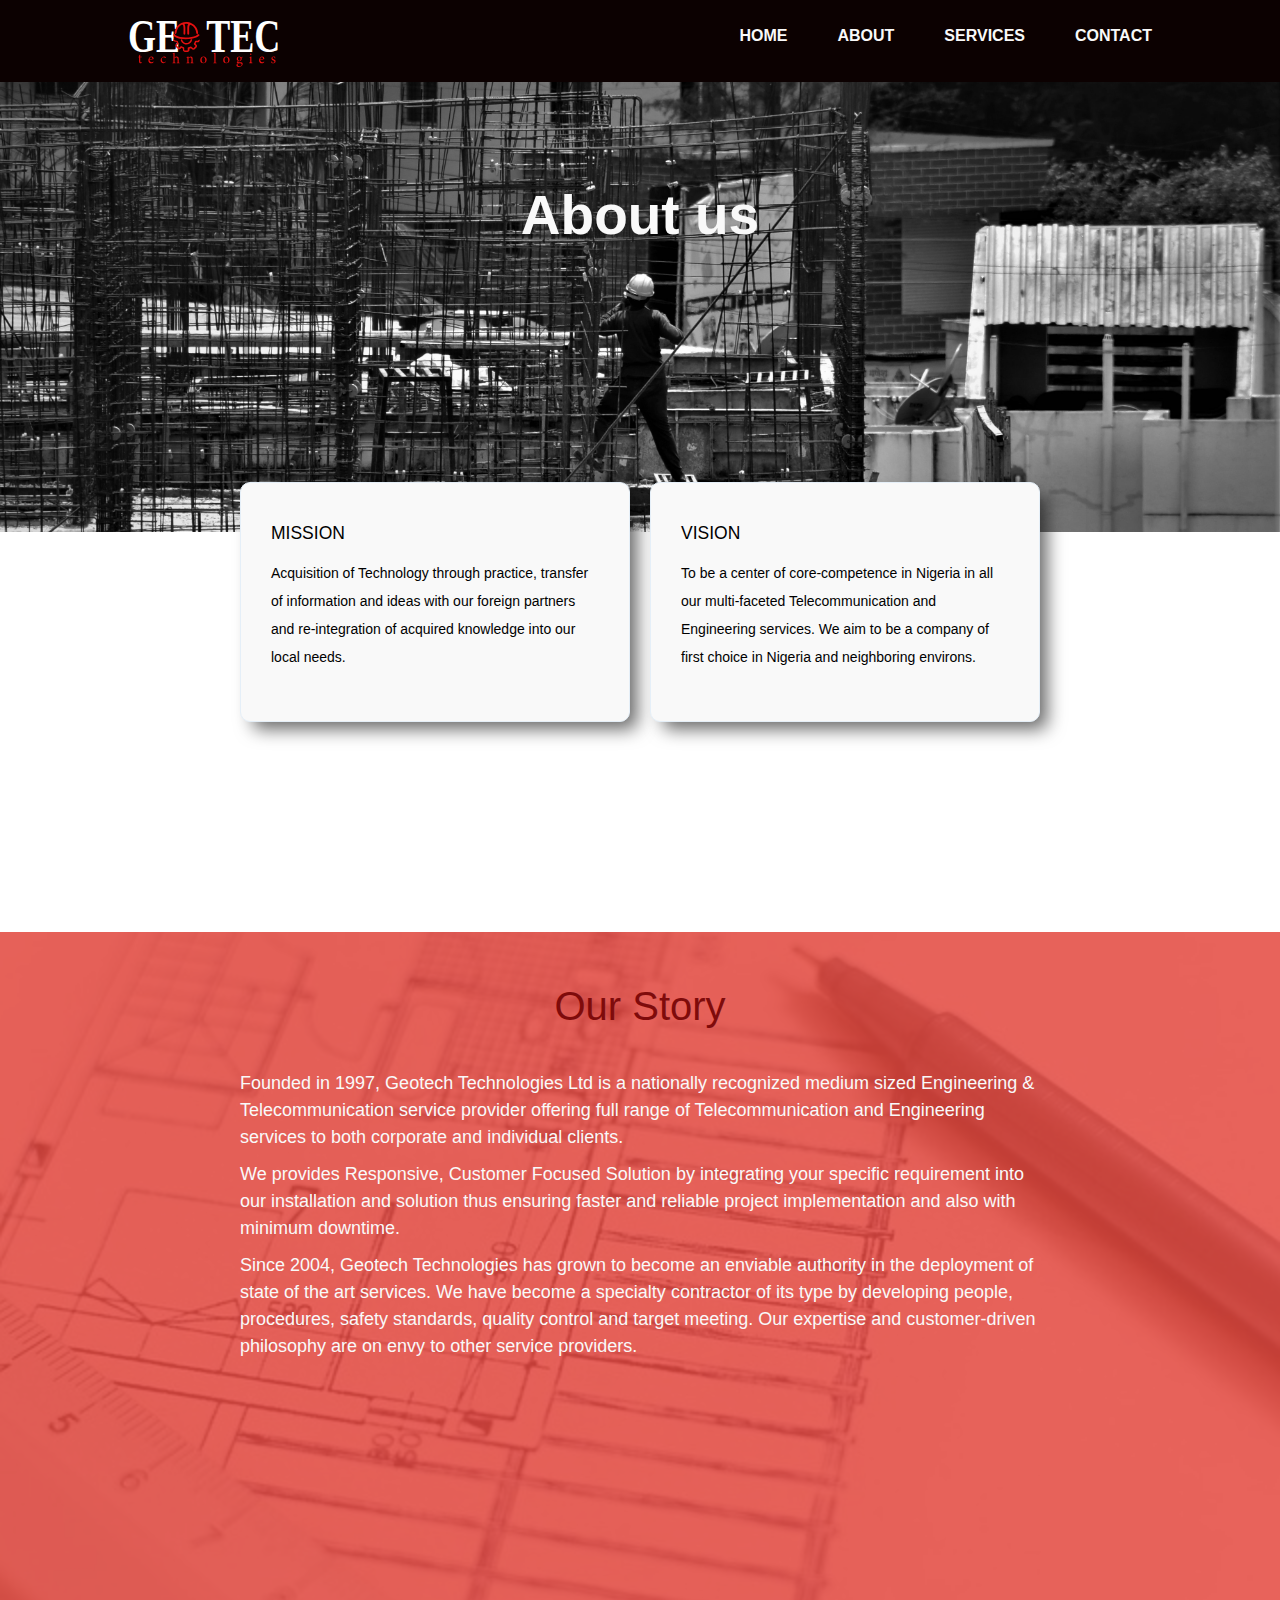
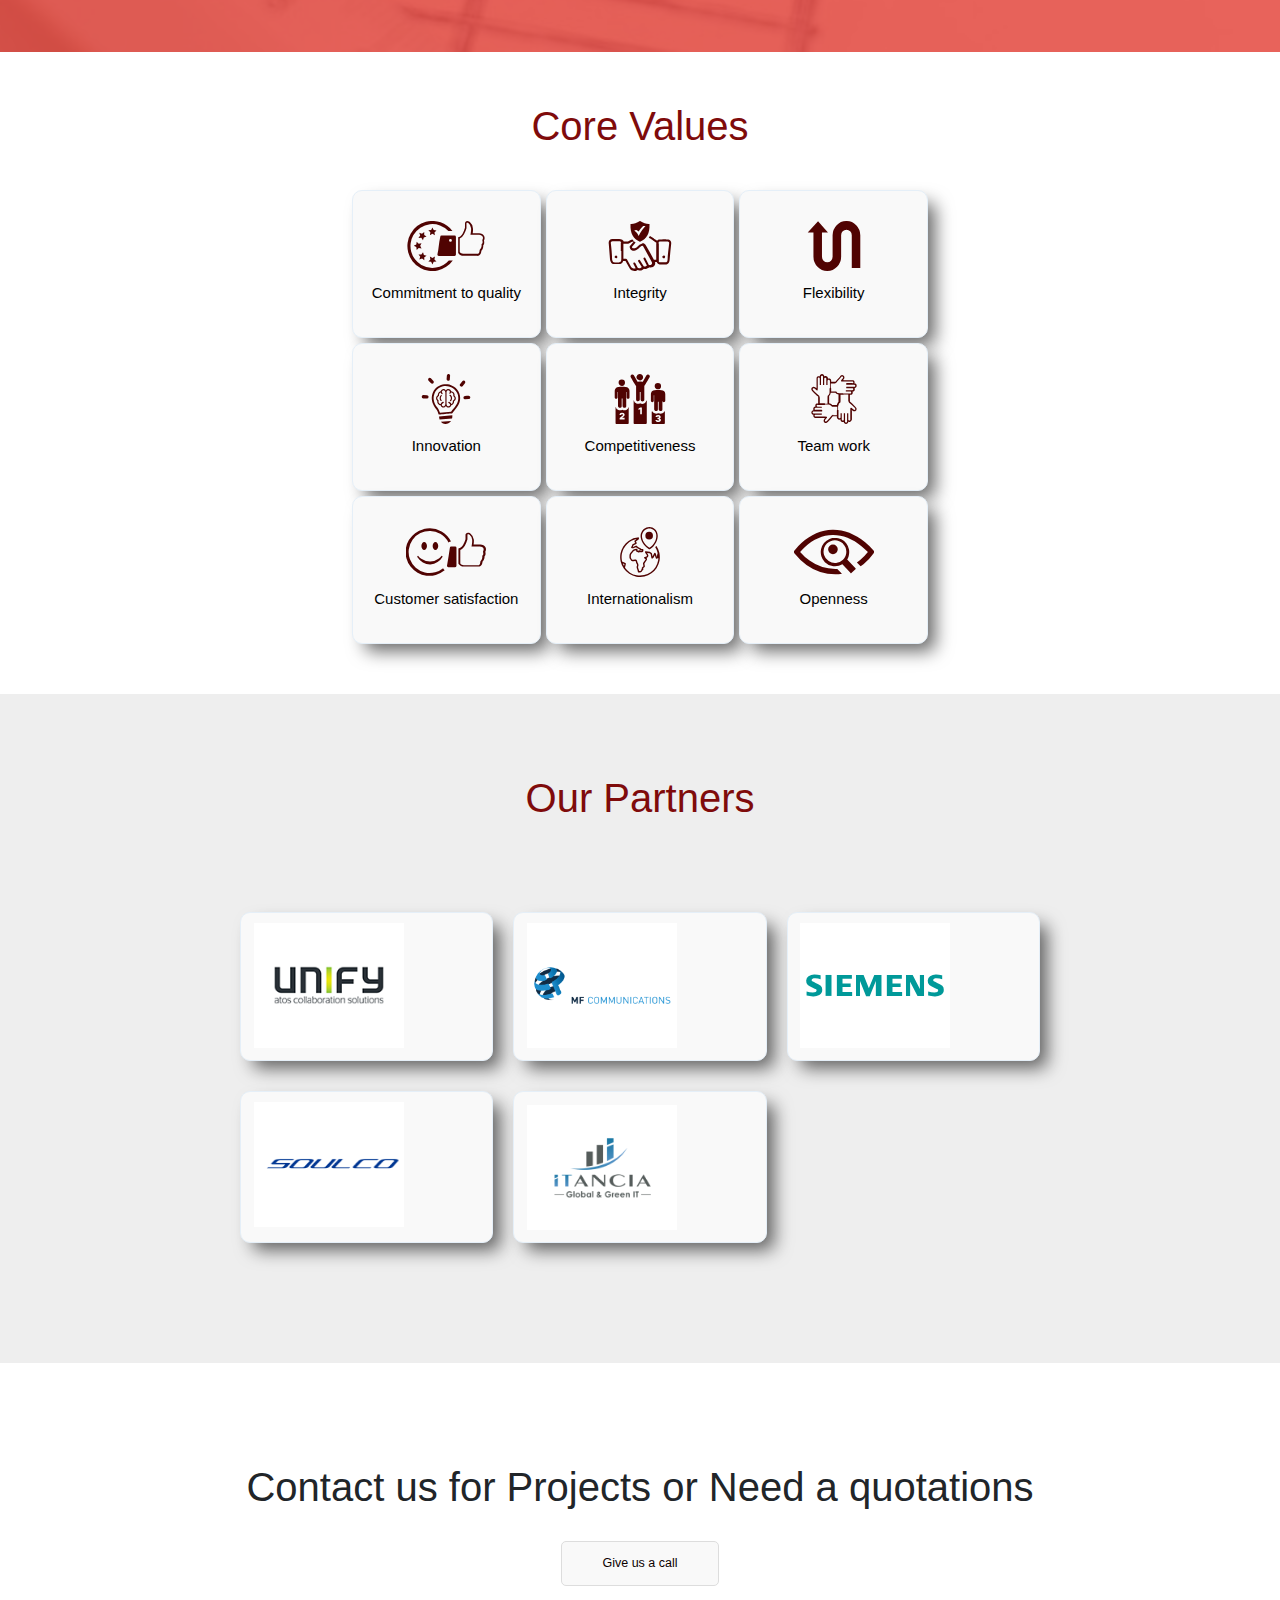
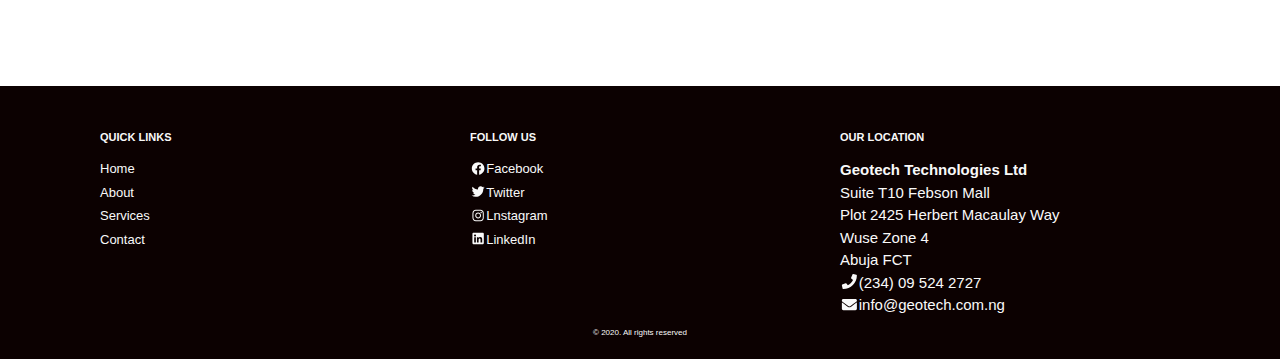
<file: about.html>
<!DOCTYPE html>
<html>
  <head>
    <meta charset="UTF-8" />
    <meta name="viewport" content="width=device-width, initial-scale=1.0" />
    <meta http-equiv="X-UA-Compatible" content="ie=edge" />

    <link rel="stylesheet" href="css/bootstrap.min.css" />
    <!-- fontawesome js-->
    <link
      rel="stylesheet"
      href="https://cdnjs.cloudflare.com/ajax/libs/animate.css/4.1.1/animate.min.css"
    />
    <script src="js/all.js"></script>
    <!-- google font -->
    <link rel="stylesheet" href="css/styles.css" />

    <title>Geotech Technologies</title>
  </head>
  <body>
    <nav class="navbar">
      <div class="nav_container nav_flex">
        <div>
          <a href="index.html"
            ><img
              src="./img/geotech-logo.svg"
              class="img-fluid"
              alt="Geoetch logo"
          /></a>
        </div>

        <div>
          <ul class="navbar_nav">
            <li class="nav_item active">
              <a href="index.html" class="nav_link">Home</a>
            </li>
            <li class="nav_item">
              <a href="about.html" class="nav_link">About</a>
            </li>
            <li class="nav_item">
              <a href="services.html" class="nav_link">Services</a>
            </li>
            <li class="nav_item">
              <a href="contact.html" class="nav_link">Contact</a>
            </li>
          </ul>
          <div>
            <img
              src="./assets/icons/engineering/hamburger-menu.svg"
              alt="Hamburger menu"
              class="h_icon"
            />
          </div>
        </div>
      </div>
    </nav>
    <!--End of Navigation -->
    <section id="about_hero">
      <h2 class="hero_title">About us</h2>
    </section>
    <!-- <nav class="breadcrumb small">
            <a href="index.html" class="breadcrumb-item">Home</a>
            <span class="breadcrumb-item active">About</span>
        </nav>END OF BREADCRUMBS -->
    <div class="statement">
      <div class="about_container d-grid">
        <div class="card-body card-body_y">
          <h3 class="animate__animated animate__fadeInUp">Mission</h3>
          <p class="animate__animated animate__fadeInUp">
            Acquisition of Technology through practice, transfer of information
            and ideas with our foreign partners and re-integration of acquired
            knowledge into our local needs.
          </p>
        </div>
        <div class="card-body card-body_y">
          <h3 class="animate__animated animate__fadeInUp">Vision</h3>
          <p class="animate__animated animate__fadeInUp">
            To be a center of core-competence in Nigeria in all our
            multi-faceted Telecommunication and Engineering services. We aim to
            be a company of first choice in Nigeria and neighboring environs.
          </p>
        </div>
      </div>
    </div>

    <section class="aboutus-main">
      <div class="overlay"></div>
      <div class="about_container">
        <h2 class="h_text-sec text-center">Our Story</h2>
        <p>
          Founded in 1997, Geotech Technologies Ltd is a nationally recognized
          medium sized Engineering & Telecommunication service provider offering
          full range of Telecommunication and Engineering services to both
          corporate and individual clients.
        </p>
        <p>
          We provides Responsive, Customer Focused Solution by integrating your
          specific requirement into our installation and solution thus ensuring
          faster and reliable project implementation and also with minimum
          downtime.
        </p>
        <p>
          Since 2004, Geotech Technologies has grown to become an enviable
          authority in the deployment of state of the art services. We have
          become a specialty contractor of its type by developing people,
          procedures, safety standards, quality control and target meeting. Our
          expertise and customer-driven philosophy are on envy to other service
          providers.
        </p>
      </div>
    </section>

    <section class="values">
      <h2 class="h_text-sec text-center">Core Values</h2>
      <div class="d-grid_y">
        <div class="card-body t-center animate__animated animate__fadeInUp">
          <img
            src="./assets/icons/engineering/good-quality-thumbs-up-dark.svg"
            alt="Quality"
            class="icon-img"
          />
          <h4>Commitment to quality</h4>
        </div>
        <div class="card-body t-center animate__animated animate__fadeInUp">
          <img
            src="./assets/icons/engineering/trust-dark.svg"
            alt="Integrity"
            class="icon-img"
          />
          <h4>Integrity</h4>
        </div>
        <div class="card-body t-center animate__animated animate__fadeInUp">
          <img
            src="./assets/icons/engineering/arrow-curve-up-left-dark.svg"
            alt="Flexibility"
            class="icon-img"
          />
          <h4>Flexibility</h4>
        </div>
        <div class="card-body t-center animate__animated animate__fadeInUp">
          <img
            src="./assets/icons/engineering/ideas-dark.svg"
            alt="Innovation"
            class="icon-img"
          />
          <h4>Innovation</h4>
        </div>
        <div class="card-body t-center animate__animated animate__fadeInUp">
          <img
            src="./assets/icons/engineering/competition-dark.svg"
            alt="Competitiveness"
            class="icon-img"
          />
          <h4>Competitiveness</h4>
        </div>
        <div class="card-body t-center animate__animated animate__fadeInUp">
          <img
            src="./assets/icons/engineering/teamwork-together-dark.svg"
            alt="Team work"
            class="icon-img"
          />
          <h4>Team work</h4>
        </div>
        <div class="card-body t-center animate__animated animate__fadeInUp">
          <img
            src="./assets/icons/engineering/happy-customer-dark.svg"
            alt="Customer satisfaction"
            class="icon-img"
          />
          <h4>Customer satisfaction</h4>
        </div>
        <div class="card-body t-center animate__animated animate__fadeInUp">
          <img
            src="./assets/icons/engineering/country-dark.svg"
            alt="Internationalism"
            class="icon-img"
          />
          <h4>Internationalism</h4>
        </div>
        <div class="card-body t-center animate__animated animate__fadeInUp">
          <img
            src="./assets/icons/engineering/visual-inspection-dark.svg"
            alt="Flexibility"
            class="icon-img"
          />
          <h4>Openness</h4>
        </div>
      </div>
    </section>
    <!-- <section id="sub">
      <h2 class="sub_h2 h5">Subsidiaries</h2>
      <div class="container sub_main">
        <div class="subsidiary_name">
          <a href="./subsidiary/godiri/index.html" alt="Godiri"
            ><img src="./subsidiary/img/godiri/2x/logo@2x.png"
          /></a>
        </div>
        <div class="subsidiary_name">
          <a href="./subsidiary/geomed/index.html" alt="Geotech Medical"
            ><img src="./subsidiary/img/geomed/2x/logo@2x.png"
          /></a>
        </div>
        <div class="subsidiary_name">
          <a href="./subsidiary/cgm/index.html" alt="CGM Global"
            ><img src="./subsidiary/img/cgm/2x/logo@2x.png"
          /></a>
        </div>
        <div class="subsidiary_name">
          <a href="./subsidiary/hexo/index.html" alt="Hexo"
            ><img src="./subsidiary/img/hexo/2x/logo@2x.png"
          /></a>
        </div>
      </div>
    </section> -->

    <section class="bg-new">
      <h2 class="h_text-sec text-center pt-5">Our Partners</h2>
      <div class="about_container">
        <div class="d-grid">
          <div class="card-body mb-3 pt-3">
            <img src="img/partners/unify.svg" alt="" class="img-fluid" />
          </div>
          <div class="card-body mb-3 pt-3">
            <img src="img/partners/mfcomm.svg" alt="" class="img-fluid" />
          </div>
          <div class="card-body mb-3 pt-3">
            <img src="img/partners/siemens.svg" alt="" class="img-fluid" />
          </div>
          <div class="card-body mb-3 pt-3">
            <img src="img/partners/soulco.svg" alt="" class="img-fluid" />
          </div>
          <div class="card-body mb-3">
            <img src="img/partners/itancia.svg" alt="" class="img-fluid" />
          </div>
        </div>
      </div>
    </section>
    <section class="proj">
      <div class="container d-project">
        <div>
          <h2 class="animate__animated animate__fadeInUp">
            Contact us for Projects or Need a quotations
          </h2>
          <div class="animate__animated animate__fadeInUp">
            <a href="./contact.html" class="btn">Give us a call</a>
          </div>
        </div>
      </div>
    </section>
    <footer class="small fp-5">
      <div class="container">
        <div class="footer_row">
          <div class="col-md-4">
            <h4 class="my-4">Quick links</h4>
            <ul class="list-unstyled">
              <li><a href="index.html">Home</a></li>
              <li><a href="about.html">About</a></li>
              <li><a href="services.html">Services</a></li>
              <li><a href="contact.html">Contact</a></li>
            </ul>
          </div>
          <div class="col-md-4">
            <h4 class="my-4">Follow us</h4>
            <ul class="list-unstyled">
              <li>
                <a href="#"
                  ><i class="fab fa-fw fa-facebook" aria-hidden="true"></i
                  >Facebook</a
                >
              </li>
              <li>
                <a href="#"
                  ><i class="fab fa-fw fa-twitter" aria-hidden="true"></i
                  >Twitter</a
                >
              </li>
              <li>
                <a href="#"
                  ><i class="fab fa-fw fa-instagram" aria-hidden="true"></i
                  >Lnstagram</a
                >
              </li>
              <li>
                <a href="#"
                  ><i class="fab fa-fw fa-linkedin" aria-hidden="true"></i
                  >LinkedIn</a
                >
              </li>
            </ul>
          </div>
          <div class="col-md-4">
            <h4 class="my-4">Our location</h4>
            <address>
              <strong>Geotech Technologies Ltd</strong><br />
              Suite T10 Febson Mall<br />
              Plot 2425 Herbert Macaulay Way<br />
              Wuse Zone 4<br />
              Abuja FCT<br />
              <i class="fas fa-fw fa-phone" aria-hidden="true"></i
              ><a hfre="tel:+234 09 624 3640">(234) 09 524 2727</a><br />
              <i class="fas fa-fw fa-envelope" aria-hidden="true"></i
              ><a hfre="mailto:info@geotech.com.ng">info@geotech.com.ng</a
              ><br />
            </address>
          </div>
        </div>
        <div class="container">
          <div class="copyright_row">
            <div class="col-12 text-center">
              <ul class="list-inline">
                <li class="list-inline-item">
                  &copy; 2020. All rights reserved
                </li>
              </ul>
            </div>
          </div>
        </div>
      </div>
    </footer>
    <script src="js/bootstrap.min.js"></script>
    <script src="js/jquery-3.4.1.min.js"></script>
  </body>
</html>
</file>
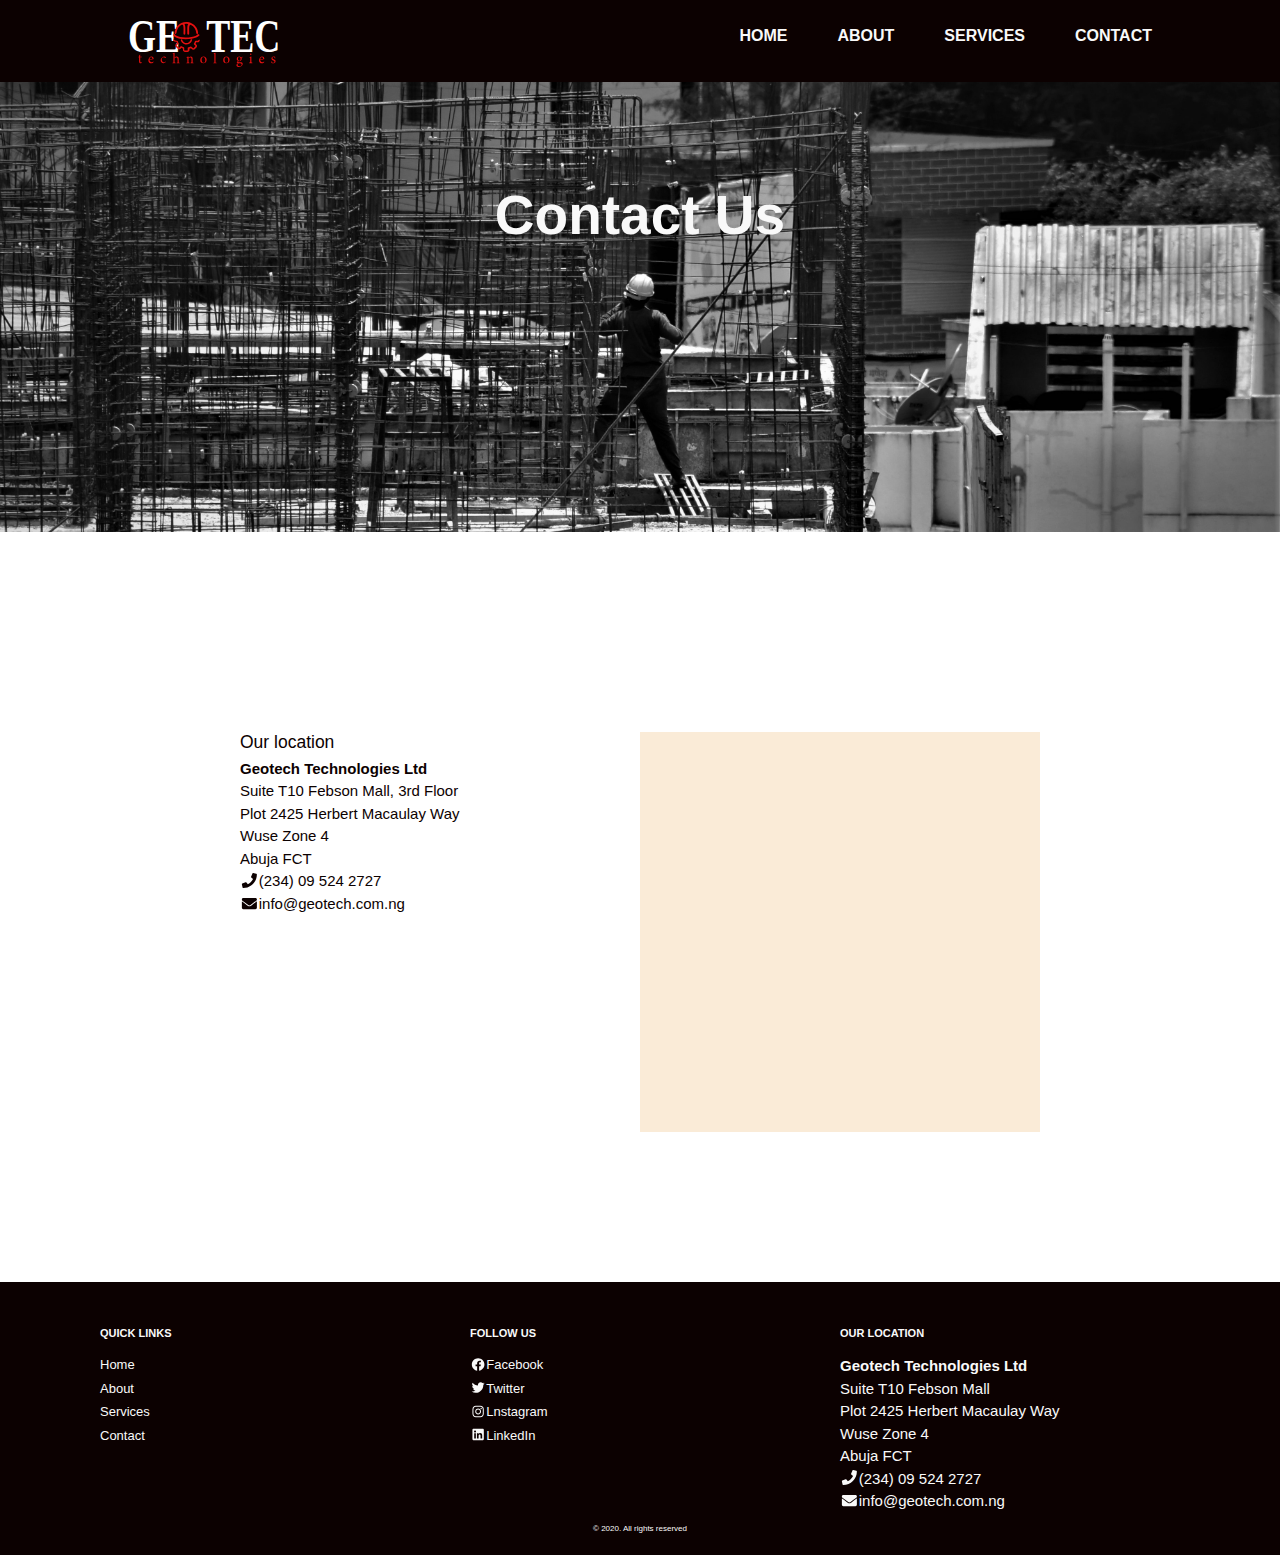
<file: contact.html>
<!DOCTYPE html>
<html>
  <head>
    <meta charset="UTF-8" />
    <meta name="viewport" content="width=device-width, initial-scale=1.0" />
    <meta http-equiv="X-UA-Compatible" content="ie=edge" />

    <link rel="stylesheet" href="css/bootstrap.min.css" />
    <link
      rel="stylesheet"
      href="https://cdnjs.cloudflare.com/ajax/libs/animate.css/4.1.1/animate.min.css"
    />
    <!-- fontawesome js-->
    <script src="js/all.js"></script>
    <!-- google font -->
    <link rel="stylesheet" href="css/styles.css" />

    <title>Geotech Technologies</title>
  </head>
  <body>
    <nav class="navbar">
      <div class="nav_container nav_flex">
        <div>
          <a href="index.html"
            ><img
              src="./img/geotech-logo.svg"
              class="img-fluid"
              alt="Geoetch logo"
          /></a>
        </div>
        <div>
          <ul class="navbar_nav">
            <li class="nav_item active">
              <a href="index.html" class="nav_link">Home</a>
            </li>
            <li class="nav_item">
              <a href="about.html" class="nav_link">About</a>
            </li>
            <li class="nav_item">
              <a href="services.html" class="nav_link">Services</a>
            </li>
            <li class="nav_item">
              <a href="contact.html" class="nav_link">Contact</a>
            </li>
          </ul>
          <div>
            <img
              src="./assets/icons/engineering/hamburger-menu.svg"
              alt="Hamburger menu"
              class="h_icon"
            />
          </div>
        </div>
      </div>
    </nav>
    <!--End of Navigation -->
    <section id="about_hero">
      <h2 class="hero_title">Contact Us</h2>
    </section>
    <!-- </div>
    </section>
    <nav class="breadcrumb small">
      <a href="index.html" class="breadcrumb-item">Home</a>
      <span class="breadcrumb-item active">Contact</span>
    </nav> -->
    <!-- END OF BREADCRUMBS -->
    <section class="location">
      <div class="about_container m-6">
        <div class="location_container">
          <div class="add">
            <h6 class="h3">Our location</h6>

            <address>
              <strong>Geotech Technologies Ltd</strong><br />
              Suite T10 Febson Mall, 3rd Floor<br />

              Plot 2425 Herbert Macaulay Way<br />
              Wuse Zone 4<br />
              Abuja FCT<br />
              <i class="fas fa-fw fa-phone" aria-hidden="true"></i
              ><a hfre="tel:+234 09 524 2727">(234) 09 524 2727</a><br />
              <i class="fas fa-fw fa-envelope" aria-hidden="true"></i
              ><a hfre="mailto:info@geotech.com.ng">info@geotech.com.ng</a
              ><br />
            </address>
          </div>
          <div class="map">
            <div class="embed-responsive embed-responsive-1by1">
              <iframe
                class="embe-responsive-item"
                src="https://www.google.com/maps/embed?pb=!1m18!1m12!1m3!1d3939.974891023039!2d7.466883014786923!3d9.0660516934952!2m3!1f0!2f0!3f0!3m2!1i1024!2i768!4f13.1!3m3!1m2!1s0x104e0b1cef1e6643%3A0xcbe97abc7840196c!2sFebson%20Mall!5e0!3m2!1sen!2sng!4v1579867902166!5m2!1sen!2sng"
                width="1000"
                height="250"
                frameborder="0"
                style="border: 0"
                allowfullscreen=""
              ></iframe>
            </div>
          </div>
        </div>
      </div>
    </section>
    <!-- <section>
      <div class="embed-responsive embed-responsive-1by1">
        <iframe
          class="embe-responsive-item"
          src="https://www.google.com/maps/embed?pb=!1m18!1m12!1m3!1d3939.974891023039!2d7.466883014786923!3d9.0660516934952!2m3!1f0!2f0!3f0!3m2!1i1024!2i768!4f13.1!3m3!1m2!1s0x104e0b1cef1e6643%3A0xcbe97abc7840196c!2sFebson%20Mall!5e0!3m2!1sen!2sng!4v1579867902166!5m2!1sen!2sng"
          width="1000"
          height="250"
          frameborder="0"
          style="border: 0"
          allowfullscreen=""
        ></iframe>
      </div>
    </section> -->

    <!-- End of clientele-->

    <footer class="small fp-5">
      <div class="container">
        <div class="footer_row">
          <div class="col-md-4">
            <h4 class="my-4">Quick links</h4>
            <ul class="list-unstyled">
              <li><a href="index.html">Home</a></li>
              <li><a href="about.html">About</a></li>
              <li><a href="services.html">Services</a></li>
              <li><a href="contact.html">Contact</a></li>
            </ul>
          </div>
          <div class="col-md-4">
            <h4 class="my-4">Follow us</h4>
            <ul class="list-unstyled">
              <li>
                <a href="#"
                  ><i class="fab fa-fw fa-facebook" aria-hidden="true"></i
                  >Facebook</a
                >
              </li>
              <li>
                <a href="#"
                  ><i class="fab fa-fw fa-twitter" aria-hidden="true"></i
                  >Twitter</a
                >
              </li>
              <li>
                <a href="#"
                  ><i class="fab fa-fw fa-instagram" aria-hidden="true"></i
                  >Lnstagram</a
                >
              </li>
              <li>
                <a href="#"
                  ><i class="fab fa-fw fa-linkedin" aria-hidden="true"></i
                  >LinkedIn</a
                >
              </li>
            </ul>
          </div>
          <div class="col-md-4">
            <h4 class="my-4">Our location</h4>
            <address>
              <strong>Geotech Technologies Ltd</strong><br />
              Suite T10 Febson Mall<br />
              Plot 2425 Herbert Macaulay Way<br />
              Wuse Zone 4<br />
              Abuja FCT<br />
              <i class="fas fa-fw fa-phone" aria-hidden="true"></i
              ><a hfre="tel:+234 09 624 3640">(234) 09 524 2727</a><br />
              <i class="fas fa-fw fa-envelope" aria-hidden="true"></i
              ><a hfre="mailto:info@geotech.com.ng">info@geotech.com.ng</a
              ><br />
            </address>
          </div>
        </div>
        <div class="container">
          <div class="copyright_row">
            <div class="col-12 text-center">
              <ul class="list-inline">
                <li class="list-inline-item">
                  &copy; 2020. All rights reserved
                </li>
              </ul>
            </div>
          </div>
        </div>
      </div>
    </footer>

    <script src="js/bootstrap.min.js"></script>
    <script src="js/jquery-3.4.1.min.js"></script>
  </body>
</html>
</file>
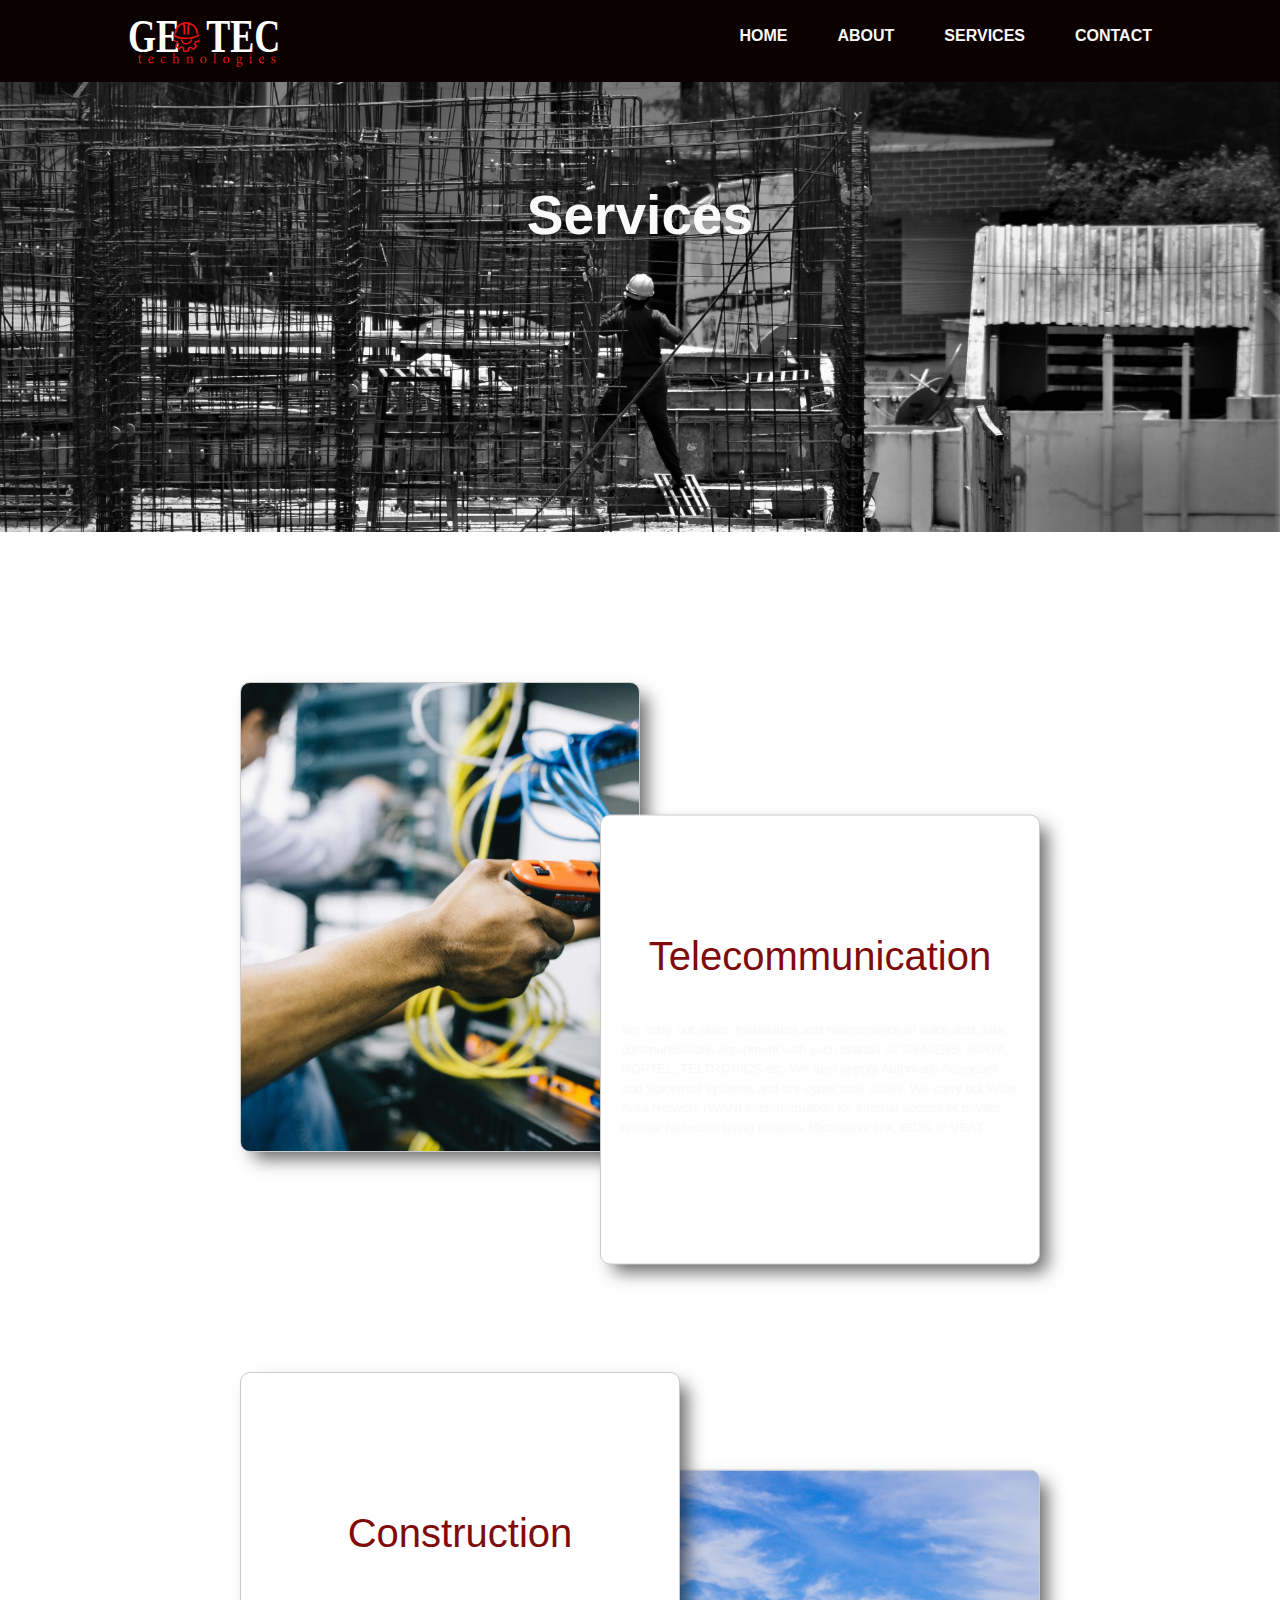
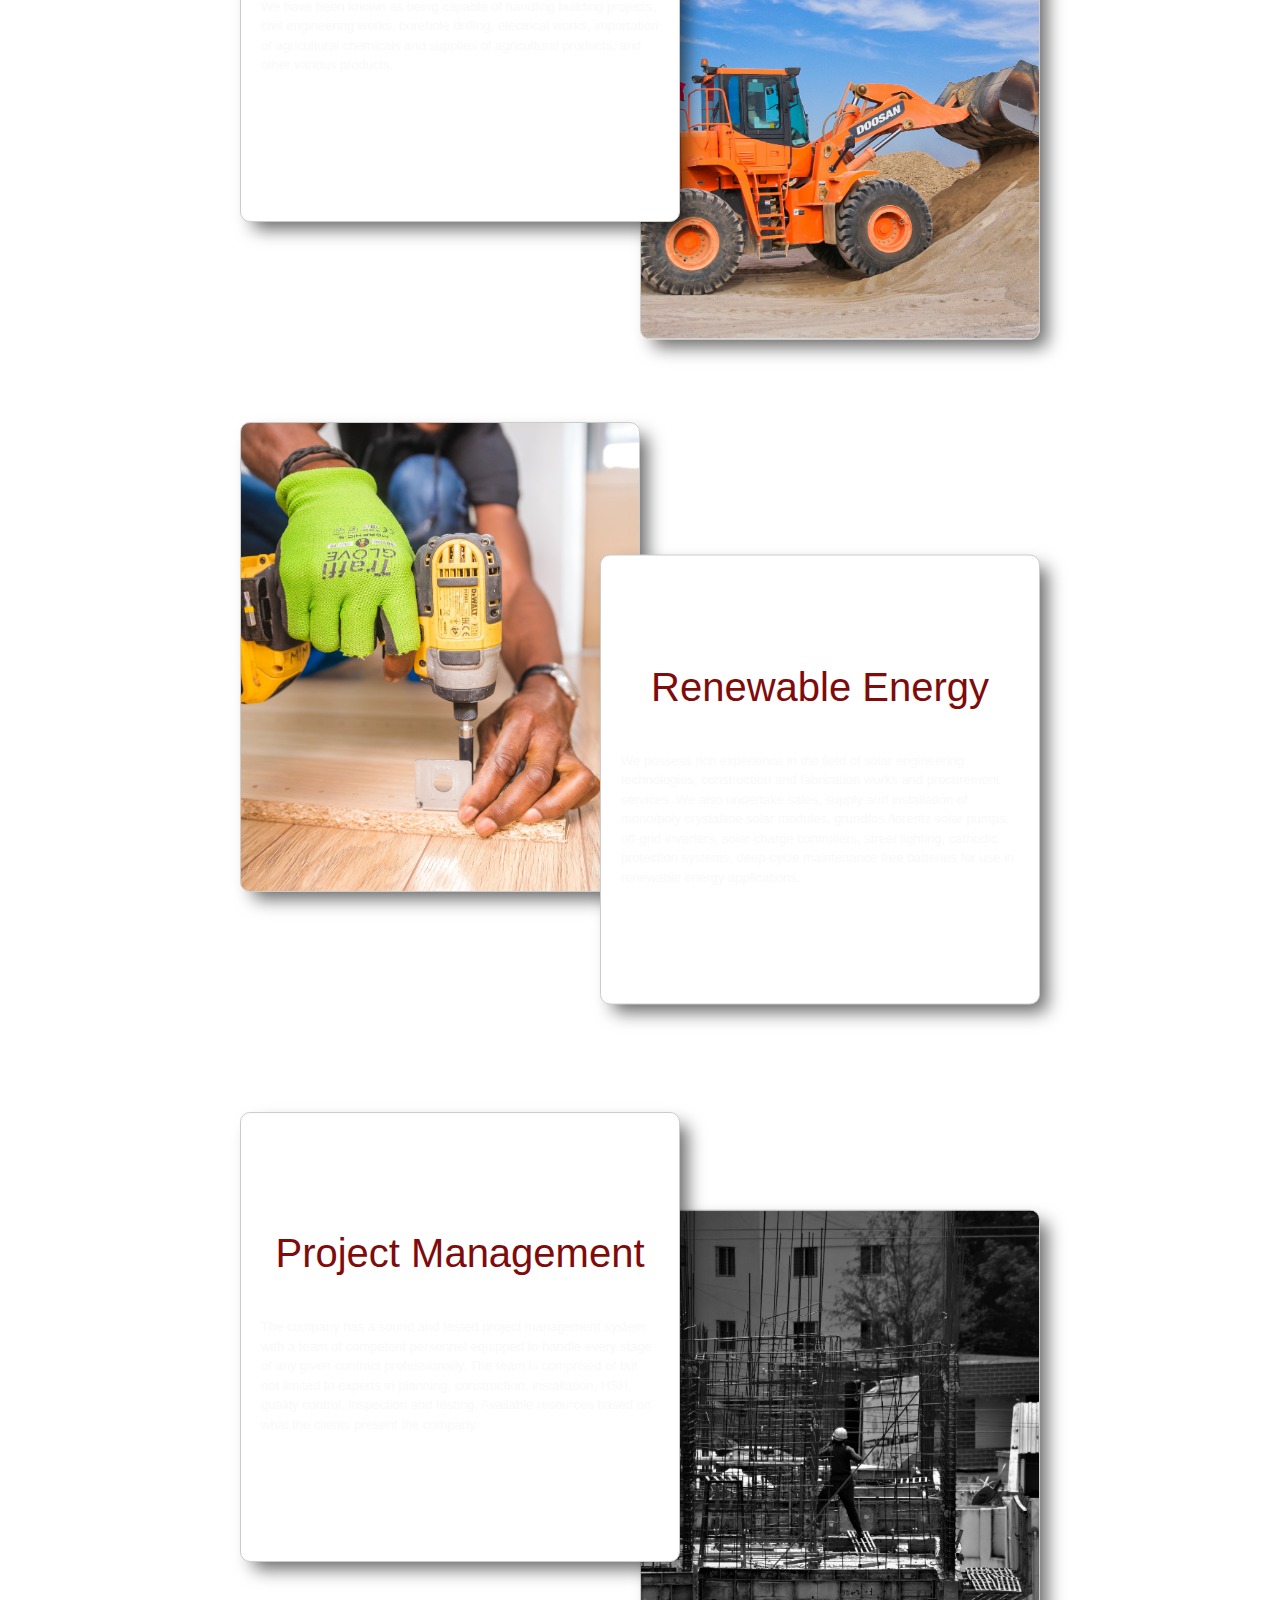
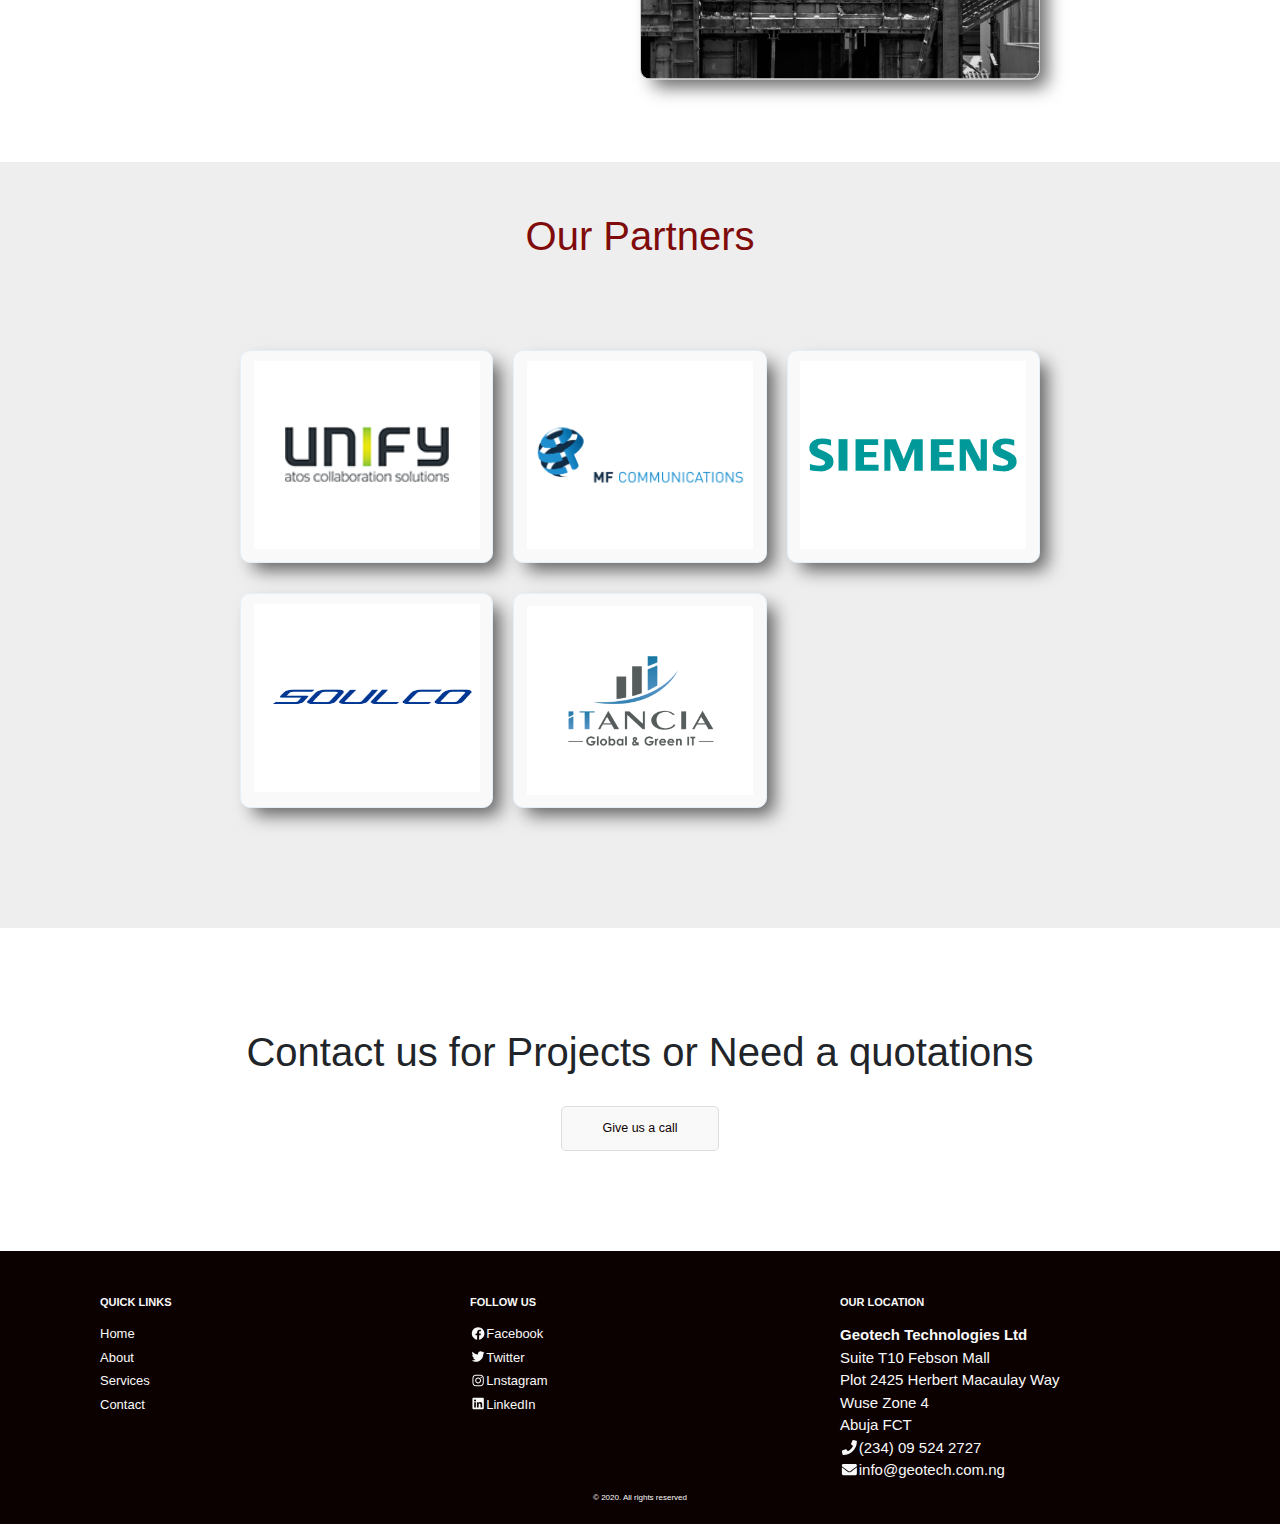
<file: services.html>
<!DOCTYPE html>
<html>
  <head>
    <meta charset="UTF-8" />
    <meta name="viewport" content="width=device-width, initial-scale=1.0" />
    <meta http-equiv="X-UA-Compatible" content="ie=edge" />

    <link rel="stylesheet" href="css/bootstrap.min.css" />
    <!-- fontawesome js-->
    <link
      rel="stylesheet"
      href="https://cdnjs.cloudflare.com/ajax/libs/animate.css/4.1.1/animate.min.css"
    />
    <script src="js/all.js"></script>
    <!-- google font -->
    <link rel="stylesheet" href="css/styles.css" />

    <title>Geotech Technologies</title>
  </head>
  <body>
    <nav class="navbar">
      <div class="nav_container nav_flex">
        <div>
          <a href="index.html"
            ><img
              src="./img/geotech-logo.svg"
              class="img-fluid"
              alt="Geoetch logo"
          /></a>
        </div>
        <div>
          <ul class="navbar_nav">
            <li class="nav_item">
              <a href="index.html" class="nav_link">Home</a>
            </li>
            <li class="nav_item">
              <a href="about.html" class="nav_link">About</a>
            </li>
            <li class="nav_item active">
              <a href="services.html" class="nav_link">Services</a>
            </li>
            <li class="nav_item">
              <a href="contact.html" class="nav_link">Contact</a>
            </li>
          </ul>
          <div>
            <img
              src="./assets/icons/engineering/hamburger-menu.svg"
              alt="Hamburger menu"
              class="h_icon"
            />
          </div>
        </div>
      </div>
    </nav>
    <!--End of Navigation -->
    <section id="about_hero">
      <h2 class="hero_title">Services</h2>
    </section>

    <section>
      <div class="about_container">
        <div class="d-grid_services m-y">
          <div class="item item-1"></div>
          <div class="item item2">
            <h4 class="h_text-sec md-3">Telecommunication</h4>
            <p>
              We carry out sales, Installation and maintenance of voice and data
              communications equipment with such brands as SIEMENS, AVAYA,
              NORTEL, TELTRONICS etc. We also supply Automatic Attendant and
              Voicemail systems and are cyber café outfits. We carry out Wide
              Area Network (WAN) implementation for internal access or private
              remote Networks using wireless Microwave link, ISDN or VSAT.
            </p>
          </div>
        </div>
        <div class="d-grid_services m-y">
          <div class="item item3">
            <h4 class="h_text-sec">Construction</h4>
            <p>
              We have been known as being capable of handling building projects,
              civil engineering works, borehole drilling, electrical works,
              importation of agricultural chemicals and supplies of agricultural
              products, and other various products.
            </p>
          </div>
          <div class="item item4 item-2"></div>
        </div>
        <div class="d-grid_services m-y">
          <div class="item item-3"></div>
          <div class="item item2">
            <h4 class="h_text-sec md-3">Renewable Energy</h4>
            <p>
              We possess rich experience in the field of solar engineering
              technologies, construction and fabrication works and procurement
              services .We also undertake sales, supply and installation of
              mono/poly crystalline solar modules, grundfos /lorentz solar
              pumps, off-grid inverters, solar charge controllers, street
              lighting, cathodic protection systems, deep-cycle maintenance free
              batteries for use in renewable energy applications.
            </p>
          </div>
        </div>
        <div class="d-grid_services m-y">
          <div class="item item3">
            <h4 class="h_text-sec md-3">Project Management</h4>
            <p>
              The company has a sound and tested project management system with
              a team of competent personnel equipped to handle every stage of
              any given contract professionally. The team is comprised of but
              not limited to experts in planning, construction, installation,
              HSH, quality control, inspection and testing. Available resources
              based on what the clients present the company.
            </p>
          </div>
          <div class="item item4 item-4"></div>
        </div>
      </div>
    </section>

    <!-- End of services-->
    <article class="bg-new">
      <h2 class="h_text-sec text-center">Our Partners</h2>
      <div class="about_container">
        <div class="d-grid">
          <div class="card-body mb-3 pt-3">
            <img
              src="img/partners/unify.svg"
              alt="unifu communications"
              class="imgfluid"
            />
          </div>
          <div class="card-body mb-3 pt-3">
            <img
              src="img/partners/mfcomm.svg"
              alt="mf communications"
              class="imgfluid"
            />
          </div>
          <div class="card-body mb-3 pt-3">
            <img
              src="img/partners/siemens.svg"
              alt="siemens"
              class="imgfluid"
            />
          </div>
          <div class="card-body mb-3 pt-3">
            <img src="img/partners/soulco.svg" alt="soulco" class="imgfluid" />
          </div>
          <div class="card-body mb-3">
            <img
              src="img/partners/itancia.svg"
              alt="itancia"
              class="imgfluid"
            />
          </div>
        </div>
      </div>
    </article>
    <section class="proj">
      <div class="container d-project">
        <div>
          <h2 class="animate__animated animate__fadeInUp">
            Contact us for Projects or Need a quotations
          </h2>
          <div class="animate__animated animate__fadeInUp">
            <a href="./contact.html" class="btn">Give us a call</a>
          </div>
        </div>
      </div>
    </section>

    <footer class="small fp-5">
      <div class="container">
        <div class="footer_row">
          <div class="col-md-4">
            <h4 class="my-4">Quick links</h4>
            <ul class="list-unstyled">
              <li><a href="index.html">Home</a></li>
              <li><a href="about.html">About</a></li>
              <li><a href="services.html">Services</a></li>
              <li><a href="contact.html">Contact</a></li>
            </ul>
          </div>
          <div class="col-md-4">
            <h4 class="my-4">Follow us</h4>
            <ul class="list-unstyled">
              <li>
                <a href="#"
                  ><i class="fab fa-fw fa-facebook" aria-hidden="true"></i
                  >Facebook</a
                >
              </li>
              <li>
                <a href="#"
                  ><i class="fab fa-fw fa-twitter" aria-hidden="true"></i
                  >Twitter</a
                >
              </li>
              <li>
                <a href="#"
                  ><i class="fab fa-fw fa-instagram" aria-hidden="true"></i
                  >Lnstagram</a
                >
              </li>
              <li>
                <a href="#"
                  ><i class="fab fa-fw fa-linkedin" aria-hidden="true"></i
                  >LinkedIn</a
                >
              </li>
            </ul>
          </div>
          <div class="col-md-4">
            <h4 class="my-4">Our location</h4>
            <address>
              <strong>Geotech Technologies Ltd</strong><br />
              Suite T10 Febson Mall<br />
              Plot 2425 Herbert Macaulay Way<br />
              Wuse Zone 4<br />
              Abuja FCT<br />
              <i class="fas fa-fw fa-phone" aria-hidden="true"></i
              ><a hfre="tel:+234 09 624 3640">(234) 09 524 2727</a><br />
              <i class="fas fa-fw fa-envelope" aria-hidden="true"></i
              ><a hfre="mailto:info@geotech.com.ng">info@geotech.com.ng</a
              ><br />
            </address>
          </div>
        </div>
        <div class="container">
          <div class="copyright_row">
            <div class="col-12 text-center">
              <ul class="list-inline">
                <li class="list-inline-item">
                  &copy; 2020. All rights reserved
                </li>
              </ul>
            </div>
          </div>
        </div>
      </div>
    </footer>
    <script src="js/bootstrap.min.js"></script>
    <script src="js/jquery-3.4.1.min.js"></script>
  </body>
</html>
</file>
<file: css/styles.css>
*,
*::before,
*::after {
  margin: 0;
  padding: 0;
  box-sizing: border-box;
}

:root {
  /* 
  --primary-color: #c22b31;
  --secondary-clr: #878b74; 
  
  */
  /* --primary-color: #fa1512; */
  --green-clr: #878b74;
  --primary-color: #c22b31;
  --primary-color_dark: #7f0b0b;
  --primary-color-light: #f97d7d;
  --bg-clr: #3b3833;
  --white: #f9f9f9;
  --black: #0c0101;
  --gray: #e5eff8;
  --secondary-color: #06d6a0;

  --text-lg: 5.5rem;
  --text-md: 4rem;

  /*PADDING */
  --p-y: 10rem 0;

  /*MARGIN*/
  --md-2: 2rem;
  --md-3: 2.5rem;
  --md-4: 4rem;
}

html {
  font-size: 10px;
  font-family: "Lato", sans-serif;
}

ul {
  list-style-type: none;
}

li {
  text-decoration: none;
}
h1,
h2,
h3,
h4,
h5,
h6 {
  font-weight: 300;
  font-family: "poppins", sans-serif;
}

p {
  font-size: 1.8rem;
  line-height: 1.5;
}

img {
  max-width: 100%;
}

a {
  text-decoration: none;
}

.md-4 {
  margin-bottom: var(--md-4);
}

.md-3 {
  margin-bottom: var(--md-3);
}

.btn {
  font-size: 1.25rem;
  border: 1px solid #ddd;
  padding: 1.2rem 4rem;
  border-radius: 5px;
  /* border-color: var(--secondary-color); */
  color: var(--black);
  background-color: var(--white);
  /* transition: all 0.5s ease-in-out; */
}

.btn:hover {
  background-color: var(--secondary-color);
  border-color: var(--secondary-color);
}

.btn-secondary {
  background-color: var(--secondary-color);
  transition: all 0.5s;
}

.btn-secondary:hover {
  background-color: var(--white);
  color: var(--black);
}

.m-6 {
  margin: 8rem 0;
}

.img-fluid {
  width: 150px;
  height: auto;
}

.p-lead {
  font-size: 8rem;
  font-weight: 200;
  line-height: 0.9rem;
  color: var(--primary-color);
}

/* NAVIGATION */

.navbar {
  background-color: var(--black);
  width: 100%;
  padding: 1.5rem 0;
}

.nav_container {
  width: 80%;
  max-width: 1220px;
  margin: 0 auto;
}

.nav_flex {
  display: flex;
  justify-content: space-between;
  align-items: center;
}

.h_icon {
  width: 20px;
}

.navbar_nav {
  display: none;
}
.nav_item a {
  color: var(--white);
  text-transform: uppercase;
  text-decoration: none;
}

.nav_item a:hover {
  color: var(--primary-color);
}

.navbar_nav .active {
  color: var(--secondary-color);
}

@media (min-width: 768px) {
  .h_icon {
    display: none;
  }

  .navbar_nav {
    display: flex;
    justify-content: space-between;
    align-items: center;
    font-size: 1.6rem;
  }

  .nav_item {
    font-weight: 600;
    padding-left: 5rem;
  }
}

/* HERO SECTION*/

.content {
  position: relative;
  height: 50vh;
  width: 100%;
  background-image: url(../img/pics/slide1.jpg);
  background-size: cover;
  background-position: center;
  background-repeat: no-repeat;
  transition: 2s;

  animation-name: animate;
  animation-direction: alternate-reverse;
  animation-play-state: running;
  animation-timing-function: ease-in-out;
  animation-duration: 10s;
  animation-fill-mode: forwards;
  animation-iteration-count: infinite;
}

@keyframes animate {
  0% {
    background-image: url(../img/pics/slide2.jpg);
  }
  25% {
    background-image: url(../img/pics/slide3.jpg);
  }
  50% {
    background-image: url(../img/pics/slide4.jpg);
  }
  100% {
    background-image: url(../img/pics/slide1.jpg);
  }
}

.inner_text {
  position: absolute;
  background-color: var(--white);
  color: var(--primary-color_dark);
  padding: 1rem;
}

@media (min-width: 768px) {
  .content {
    height: 90vh;
  }

  .inner_text {
    bottom: 100px;
    right: 100px;
    width: 550px;
    padding: 2.5rem 2rem;
  }
}

.inner_text h1 {
  font-size: var(--text-lg);
  font-weight: 300;
  margin-bottom: 20px;
}

.inner_text p {
  color: var(--black);
  margin-bottom: 2rem;
}

/* SERVICES */
.service {
  background-image: linear-gradient(65deg, var(--green-clr), var(--bg-clr));
  color: var(--white);
  padding: var(--p-y);
}

.row {
  display: grid;
  grid-template-columns: 1fr;
  grid-template-rows: repeat(2, auto);
}

.d-grid {
  display: grid;
  grid-template-columns: repeat(auto-fill, minmax(250px, 1fr));
  gap: 20px;
  justify-content: center;
  padding-bottom: 6rem;
}

.services {
  background-color: var(--primary-color);
  border: 1px solid var(--gray);
  border-radius: 10px;
  padding: 2rem;
  box-shadow: 10px 10px 18px -3px rgba(0, 0, 0, 0.6);
  -webkit-box-shadow: 10px 10px 18px -3px rgba(0, 0, 0, 0.6);
  -moz-box-shadow: 10px 10px 18px -3px rgba(0, 0, 0, 0.6);
}

.services:hover {
  transform: scale(150px);
  border: 1px solid var(--white);
  border-radius: 10px;
  padding: 2rem;
  box-shadow: 10px 10px 18px -3px rgba(0, 0, 0, 0.6);
  -webkit-box-shadow: 10px 10px 18px -3px rgba(0, 0, 0, 0.6);
  -moz-box-shadow: 10px 10px 18px -3px rgba(0, 0, 0, 0.6);
}

.h_text {
  color: var(--white);
  font-size: var(--text-lg);
}

.h_text-sec {
  color: var(--primary-color_dark);
  font-size: var(--text-md);
  margin-bottom: var(--md-4);
}

.card_title {
  color: var(--white);
  font-size: 1.4rem;
  font-weight: 700;
  text-transform: uppercase;
  margin-top: 2rem;
  margin-bottom: 1rem;
}

.card_text {
  font-size: 1.3rem;
  margin-bottom: 3rem;
}

.btn_m {
  margin-bottom: 1rem;
}

.icon-img {
  fill-rule: odd;
  clip-rule: var(--white);
  padding: 0;
  width: 80px;
  height: 50px;
}

/* ABOUT US *
.about {
  background-color: var(--primary-color-light);
}

.about-1 {
  background-color: var(--gray);
}

.d-grid_2 {
  display: grid;
  grid-template-columns: repeat(auto-fill, minmax(500px, 1fr));
}

.feature-box {
  background-color: var(--white);
}

/* PROJECT CONTACT */

.about_text {
  width: 80%;
  margin: 0 auto;
  text-align: center;
  align-self: center;
}

.about_text p {
  margin-bottom: 2.5rem;
}

.d-grid_clients {
  display: grid;
  grid-template-columns: repeat(auto-fill, minmax(180px, 1fr));
  gap: 5px;
}

.col_md_3 {
  padding: 5rem 0;
  border: 1px solid var(--gray);
  border-radius: 10px;
  box-shadow: 10px 10px 18px -3px rgba(0, 0, 0, 0.6);
  -webkit-box-shadow: 10px 10px 18px -3px rgba(0, 0, 0, 0.6);
  -moz-box-shadow: 10px 10px 18px -3px rgba(0, 0, 0, 0.6);
}

.text_c {
  margin-bottom: 4.5rem;
  text-align: center;
}

.client_img {
  width: 150px;
}

/* PROJECT SECTION */

.proj {
  padding: 10rem 0;
}

.d-project {
  display: flex;
  justify-content: center;
  align-items: center;
  text-align: center;
}

.d-project h2 {
  font-size: var(--text-md);
  margin-bottom: 30px;
}
/* FOOTER */
footer {
  background-color: var(--black);
}

.fp-5 {
  padding-top: 3rem;
  padding-bottom: 1rem;
}
.col-md-4 h4 {
  font-size: 1.1rem;
  font-weight: 600;
  text-transform: uppercase;
}

.col-md-4 {
  font-size: 1.3rem;
}

.list-unstyled li {
  margin-bottom: 4px;
}

.list-unstyled li a {
  text-decoration: none;
  color: var(--white);
}

footer h4 {
  color: var(--white);
}

footer address {
  color: var(--white);
}

.copyright_row {
  color: var(--white);
}

@media (min-width: 768px) {
  .footer_row {
    display: flex;
    justify-content: space-between;
  }
}

/* ABOUT US PAGE */
#about_hero {
  background-image: url(../assets/img/abhishek-kirloskar--yhJKSnhTB8-unsplash.jpg);
  background-position: center center;
  background-size: cover;
  background-repeat: no-repeat;
  height: 50vh;
}

.hero_title {
  display: flex;
  justify-content: center;
  font-size: var(--text-lg);
  font-weight: 700;
  padding-top: 100px;
  /* padding-left: 100px; */
  color: var(--white);
}

.aboutus-main {
  background-image: url(../img/pics/architecture.jpg);
  background-repeat: no-repeat;
  background-position: center;
  background-size: cover;
  position: relative;

  /*linear-gradient(
    to bottom right,
    var(--primary-color-light),
    var(--primary-color_dark)
  );*/
  margin: 5rem 0;
  min-height: 80vh;
}

.overlay {
  background-color: rgba(229, 73, 63, 0.85);
  position: absolute;
  top: 0;
  left: 0;
  bottom: 0;
  right: 0;
  width: 100%;
}

.about_container {
  width: 80%;
  max-width: 800px;
  margin: 0 auto;
  grid-template-columns: repeat(auto-fill, minmax(350px, 1fr));
  color: var(--white);
  position: relative;
  z-index: 1000;
  padding-top: 5rem;
}

.card-body_y {
  position: relative;
  top: -100px;
  left: 0;
  padding: 4rem 3rem;
}

.card-body {
  background-color: var(--white);
  color: black;
  border: 1px solid var(--gray);
  border-radius: 10px;
  box-shadow: 10px 10px 18px -3px rgba(0, 0, 0, 0.6);
  -webkit-box-shadow: 10px 10px 18px -3px rgba(0, 0, 0, 0.6);
  -moz-box-shadow: 10px 10px 18px -3px rgba(0, 0, 0, 0.6);
}

.card-body h3 {
  text-transform: uppercase;
  margin-bottom: 1.5rem;
}

.card-body p {
  font-size: 1.4rem;
  line-height: 2;
}

.values {
  margin: 5rem 0;
}
.values_title {
  text-transform: uppercase;
  font-size: 1.5rem;
  margin-bottom: 2rem;
  display: flex;
  justify-content: center;
}

.d-grid_y {
  width: 70%;
  margin: 0 auto;
  display: grid;
  grid-template-columns: repeat(auto-fill, minmax(180px, 1fr));
  gap: 5px;
}

.card-body h4 {
  margin-top: 1rem;
}

.t-center {
  text-align: center;
  padding: 3rem 0;
}

@media (min-width: 768px) {
  .aboutus {
    background-color: #ddd;
    margin: 5rem 0;
    padding: 15rem 0;
  }

  .d-grid_y {
    width: 45%;
    grid-template-columns: repeat(auto-fill, minmax(150px, 1fr));
  }

  .card-body h4 {
    margin-top: 1.3rem;
  }

  .t-center {
    text-align: center;
    padding: 3rem 0;
  }
}

/* PARTNERS */
.bg-new {
  background-color: rgb(238, 238, 238);
  padding: 5rem 0;
}

/* SERVICES PAGES */
/* .about_container {
  padding: 10rem 0;
} */
.d-grid_services {
  display: grid;
  grid-template-columns: repeat(auto-fill, minmax(350px, 1fr));
  position: relative;
  gap: 20px;
}

.m-y {
  margin: 0;
}

.item {
  min-height: 45vh;
  padding: 5rem 4rem;
  background-repeat: no-repeat;
  background-position: center;
  background-size: cover;
  border: 1px solid #ccc;
  border-radius: 10px;
  box-shadow: 10px 10px 18px -3px rgba(0, 0, 0, 0.6);
  -webkit-box-shadow: 10px 10px 18px -3px rgba(0, 0, 0, 0.6);
  -moz-box-shadow: 10px 10px 18px -3px rgba(0, 0, 0, 0.6);
}

.item-1 {
  background-image: url(../assets/img/field-engineer.jpg);
}

.item2 {
  margin-top: 20px;
  transform: translateY(0);
}

.item-2 {
  background-image: url(../assets/img/truck.jpg);
  /* order: 2; */
}

.item-3 {
  background-image: url(../assets/img/drilling.jpg);
}

.item3 {
  margin-top: 20px;
  z-index: 0;
}

.item-4 {
  background-image: url(../assets/img/abhishek-kirloskar--yhJKSnhTB8-unsplash.jpg);
}

.item4 {
  transform: translateY(0);
}

.item p {
  font-size: 1.3rem;
}

@media (min-width: 768px) {
  .d-grid_services {
    display: grid;
    grid-template-columns: repeat(auto-fill, minmax(400px, 1fr));
    position: relative;
    gap: 0;
  }

  .m-y {
    margin: 10rem 0 20rem 0;
  }

  .item {
    min-height: 50vh;
    padding: 2rem;
  }

  .item2 {
    padding: 5rem 2rem;
    margin-left: -40px;
    transform: translateY(25%);
    background-color: rgb(255, 255, 255);
    display: flex;
    flex-direction: column;
    justify-content: center;
    align-items: center;
  }

  .item3 {
    padding: 5rem 2rem;
    background-color: rgb(255, 255, 255);
    margin-right: -40px;
    z-index: 1000;
    display: flex;
    flex-direction: column;
    justify-content: center;
    align-items: center;
  }

  .item4 {
    transform: translateY(25%);
  }
}

/* CONTACT PAGE */
.location {
  /* color: var(--black); */
  padding: 15rem 0;
}

address {
  font-size: 1.5rem;
}

.location_container {
  color: var(--black);
  display: grid;
  grid-template-columns: repeat(auto-fill, minmax(300px, 1fr));
}

.map {
  background-color: antiquewhite;
}
</file>
